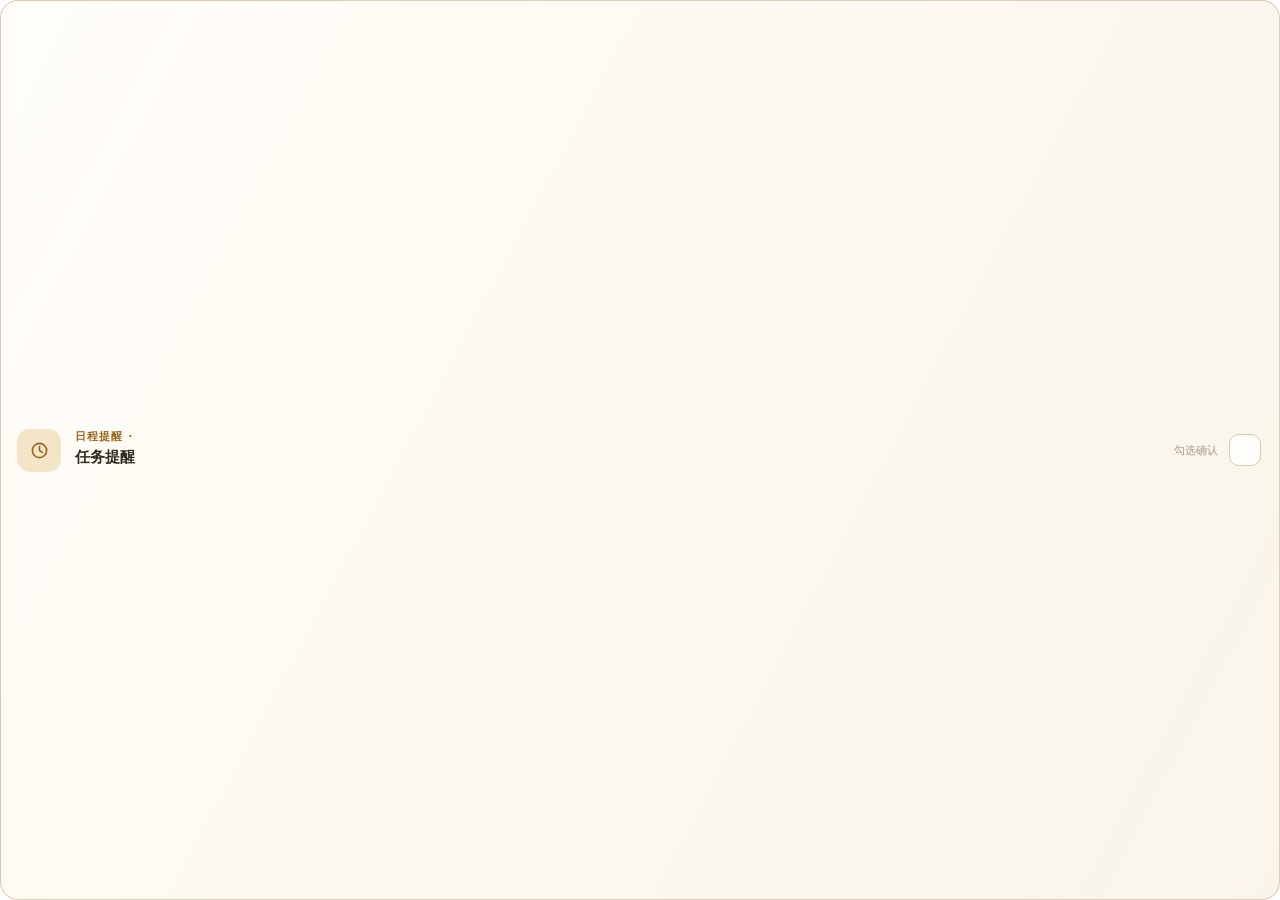
<file: static/reminder.html>
<!doctype html>
<html lang="zh-CN">
<head>
  <meta charset="utf-8">
  <meta name="viewport" content="width=device-width, initial-scale=1">
  <title>TaskDraw · 提醒</title>
  <link rel="icon" href="data:image/svg+xml,%3Csvg xmlns='http://www.w3.org/2000/svg' viewBox='0 0 32 32'%3E%3Crect width='32' height='32' rx='9' fill='%23b64a32'/%3E%3Cpath d='M9 16.5l4.5 4.5L23 11.5' stroke='%23fff' stroke-width='2.6' fill='none' stroke-linecap='round' stroke-linejoin='round'/%3E%3C/svg%3E">
  <link rel="stylesheet" href="/static/reminder.css">
</head>
<body>
  <div class="bar" id="bar">
    <span class="mark" aria-hidden="true">
      <svg viewBox="0 0 24 24" fill="none">
        <circle cx="12" cy="12" r="7.4" stroke="currentColor" stroke-width="1.7"/>
        <path d="M12 7.8V12l3 1.9" stroke="currentColor" stroke-width="1.7" stroke-linecap="round" stroke-linejoin="round"/>
      </svg>
    </span>
    <div class="copy">
      <p class="eyebrow" id="eyebrow">日程提醒</p>
      <p class="title" id="title">任务提醒</p>
      <p class="sub" id="sub"></p>
    </div>
    <div class="confirm-zone">
      <span class="swipe-hint" id="swipe-hint">勾选确认</span>
      <button class="confirm" id="confirm" type="button" role="checkbox" aria-checked="false" aria-label="确认完成">
        <svg viewBox="0 0 20 20" fill="none" aria-hidden="true">
          <path d="M5 10.4l3.3 3.3L15 6.9" stroke="currentColor" stroke-width="2" stroke-linecap="round" stroke-linejoin="round"/>
        </svg>
      </button>
    </div>
  </div>

  <script src="/static/reminder.js"></script>
</body>
</html>
</file>
<file: static/reminder.css>
:root {
  --ink: #2f2a22;
  --muted: #7d715f;
  --faint: #a99b86;
  --line: #e4d8c6;
  --accent: #b64a32;
  --accent-deep: #9c3d29;
  --amber: #96671e;
  --amber-soft: #f4e5c9;
  --ease-out: cubic-bezier(0.22, 1, 0.36, 1);
}

* {
  box-sizing: border-box;
}

html,
body {
  height: 100%;
  margin: 0;
  overflow: hidden;
  background: transparent;
}

body {
  font-family: "Segoe UI", "Microsoft YaHei UI", system-ui, sans-serif;
  color: var(--ink);
  -webkit-font-smoothing: antialiased;
}

.bar {
  display: flex;
  align-items: center;
  gap: 14px;
  height: 100%;
  padding: 16px 18px 16px 16px;
  background:
    linear-gradient(118deg, rgba(255, 253, 248, 0.98), rgba(250, 244, 233, 0.96));
  border: 1px solid rgba(205, 187, 162, 0.72);
  border-radius: 18px;
  user-select: none;
  touch-action: none;
  transition: transform 0.18s var(--ease-out), opacity 0.18s ease;
}

.bar.dragging {
  transition: none;
}

.bar.slide-out {
  transition: transform 0.24s ease-in, opacity 0.22s ease-in;
}

.mark {
  display: grid;
  place-items: center;
  width: 44px;
  height: 44px;
  flex: none;
  color: var(--amber);
  background: var(--amber-soft);
  border-radius: 13px;
  box-shadow: 0 1px 0 rgba(255, 255, 255, 0.8) inset;
}

.mark svg {
  width: 23px;
  height: 23px;
}

.copy {
  min-width: 0;
  flex: 1;
}

.eyebrow {
  margin: 0;
  font-size: 10.5px;
  font-weight: 650;
  letter-spacing: 1.1px;
  color: var(--amber);
}

.title {
  margin: 3px 0 0;
  overflow: hidden;
  font-size: 15px;
  font-weight: 600;
  line-height: 1.35;
  letter-spacing: -0.1px;
  text-overflow: ellipsis;
  white-space: nowrap;
}

.sub {
  margin: 3px 0 0;
  overflow: hidden;
  font-size: 11px;
  color: var(--faint);
  text-overflow: ellipsis;
  white-space: nowrap;
  font-variant-numeric: tabular-nums;
}

.confirm-zone {
  display: flex;
  align-items: center;
  gap: 11px;
  flex: none;
  margin-left: 6px;
}

.swipe-hint {
  max-width: 96px;
  font-size: 10.5px;
  line-height: 1.35;
  color: var(--faint);
  text-align: right;
  transition: color 0.15s ease;
}

.confirm {
  display: grid;
  place-items: center;
  width: 32px;
  height: 32px;
  flex: none;
  padding: 0;
  color: transparent;
  background: #fffdf9;
  border: 1.5px solid #d8c9b3;
  border-radius: 10px;
  transition: background 0.15s ease, border-color 0.15s ease, color 0.15s ease, transform 0.12s ease;
}

.confirm:hover {
  border-color: #c6b195;
}

.confirm:active {
  transform: scale(0.94);
}

.confirm svg {
  width: 17px;
  height: 17px;
}

.confirm.checked {
  color: #fff;
  background: var(--accent);
  border-color: var(--accent);
}

.confirm.busy {
  opacity: 0.65;
}

.bar.confirmed .swipe-hint {
  color: var(--accent-deep);
}

.bar.confirmed {
  border-color: rgba(182, 74, 50, 0.42);
}
</file>
